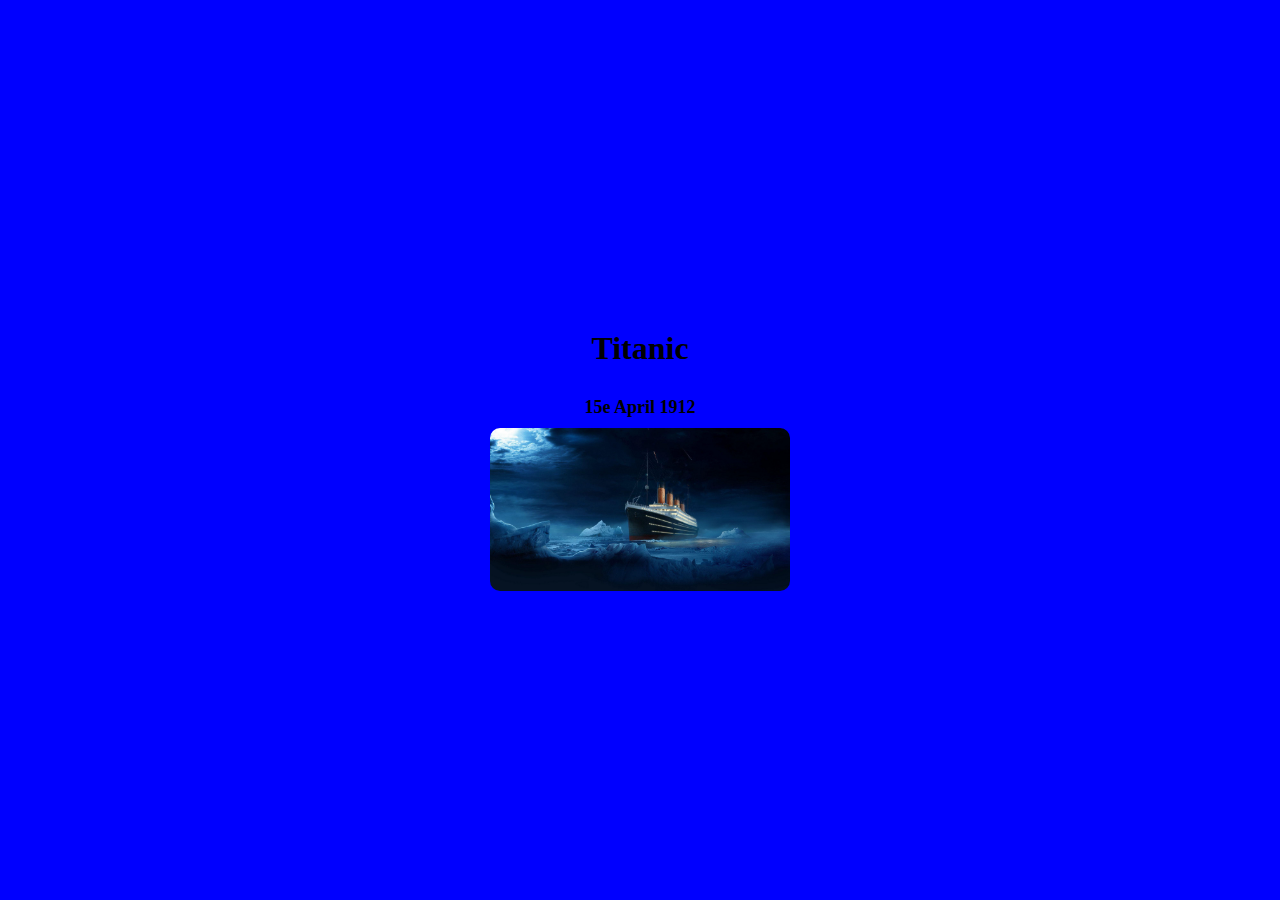
<file: index.html>
<!DOCTYPE html>
<html version="1.0">
<head>
    <meta http-equiv="Content-Type" content="text/html; charset=utf-8" />
    <title>Heddas guide till Titanic</title>
    <style>
        body {
            background-color:blue;
            font-family:'Times New Roman', Times, serif;
            display: flex;
            justify-content: center;
            align-items: center;
            flex-direction: column;
            text-align: center;
            min-height: 100vh;
            margin: 0;
        }
        h1 {
            font-size: xx-large;
            margin-bottom: 20px;
        }
        p {
            font-size: large;
            margin: 10px 0;
        }
        img {
            width: 300px;
            border-radius: 10px;
            margin: 20 px 0;
        }
        a {
            color: rgb(92, 92, 255);
            text-decoration: none;
            margin: 10px 0;

        }
        a:hover {
            text-decoration: underline;
        }
        table {
            border: 1px black solid;
            border-collapse: collapse;
            margin: 20px 0;
        }
        th, td {
            border: 1px black solid;
            padding: 10px;
        }
        th {
            background-color: aqua;
        }
    </style> 
</head>
<body>
    <h1>Titanic</h1>
    <p><strong>15e April 1912</strong></p>
    <img src="Titanic.PNG" style="width: 300px;"/>
</body>
</file>
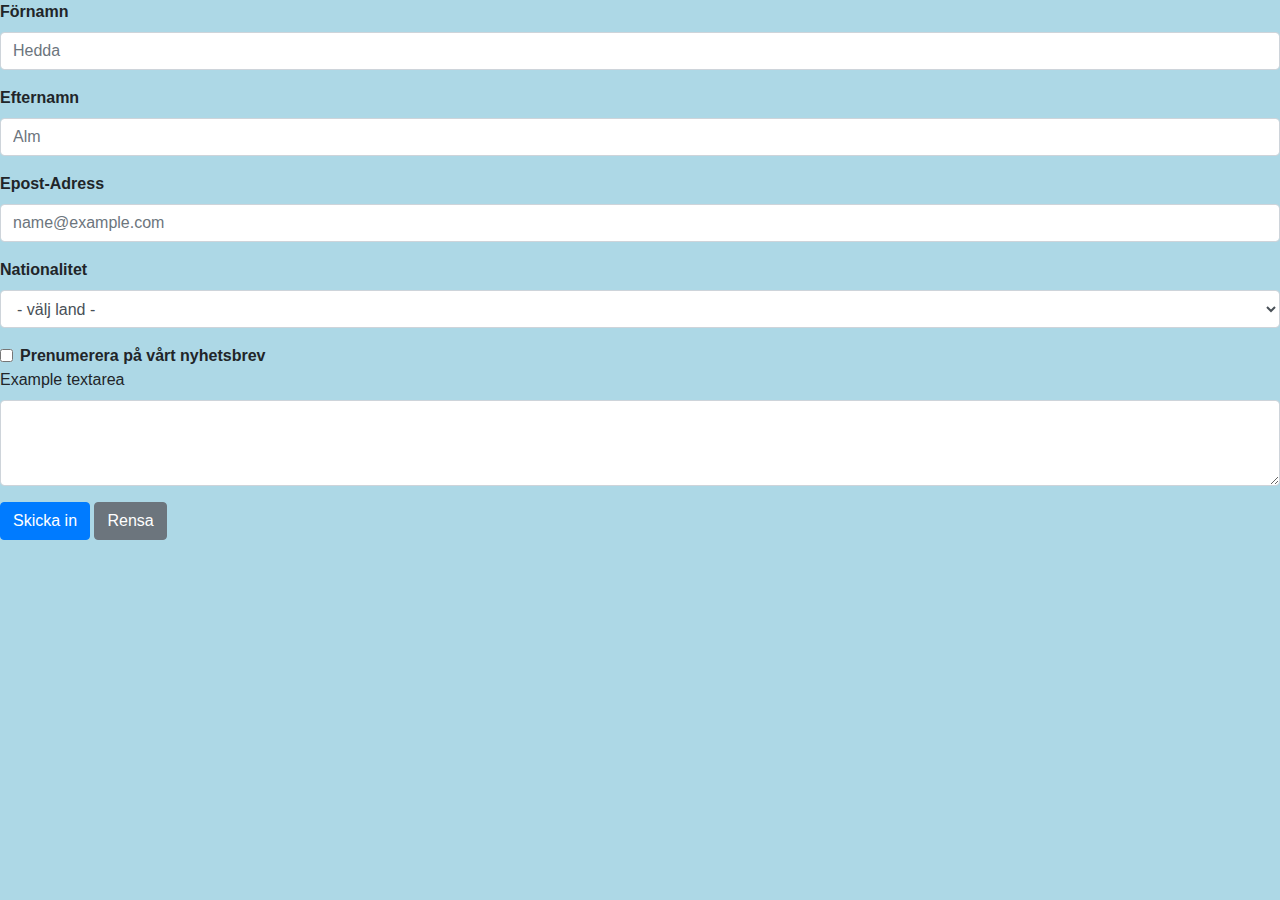
<file: formular.html>
<!doctype html>
<html lang="en">
    <head>
        <meta charset="utf-8">
        <meta name="viewport" content="width=device-width, initial-scale=1, shrink-to-fit=no">
        <script src="https://ajax.googleapis.com/ajax/libs/jquery/3.7.1/jquery.min.js"></script>
        <!-- Bootstrap CSS -->
        <link rel="stylesheet" href="https://cdn.jsdelivr.net/npm/bootstrap@4.0.0/dist/css/bootstrap.min.css" integrity="sha384-Gn5384xqQ1aoWXA+058RXPxPg6fy4IWvTNh0E263XmFcJlSAwiGgFAW/dAiS6JXm" crossorigin="anonymous">
        <title>Heddas formulär</title>
    </head>
    <body style="background-color: lightblue;">
    <form id="mats">
        <div class="form-group">
          <label for="exampleFormControlInput1"><strong>Förnamn</strong></label>
          <input type="text" class="form-control" id="exampleFormControlInput1" placeholder="Hedda">
          <span class="text-danger" id="fname-error"></span>
        </div>
        <div class="form-group">
          <label for="exampleFormControlInput2"><strong>Efternamn</strong></label>
          <input type="text" class="form-control" id="exampleFormControlInput2" placeholder="Alm">
          <span class="text-danger" id="ename-error"></span>
        </div>
        <div class="form-group">
          <label for="exampleFormControlInput3"><strong>Epost-Adress</strong></label>
          <input type="email" class="form-control" id="exampleFormControlInput3" placeholder="name@example.com">
        </div>
        <div class="form-group">
            <label for="exampleFormControlSelect3"><strong>Nationalitet</strong></label>
                <select class="form-control" id="exampleFormControlSelect1" name="nationalitet">
                    <option value=""> - välj land -</option>
                    <option value="SE">Sverige</option>
                    <option value="NO">Norge</option>
                    <option value="DK">Danmark</option>
                    <option value="FI">Finland</option>
                    <option value="IS">Island</option>
                </select>
        </div>
        <div class="form-check">
            <input type="checkbox" class="form-check-input text-center" id="newsletter" name="newsletter">
          <label class="form-check-label" for="newsletter"><strong>Prenumerera på vårt nyhetsbrev</strong></label>
        </div>
        <div class="form-group">
          <label for="exampleFormControlTextarea1">Example textarea</label>
          <textarea class="form-control" id="exampleFormControlTextarea1" rows="3"></textarea>
        </div>
        <button type="submit" class="btn btn-primary" id="submit-button">Skicka in</button>
        <button type="button" class="btn btn-secondary" id="clear-button">Rensa</button>
      </form>
      <script>
        $("#submit-button").click(function(e){
            e.preventDefault();
            $(".text-danger").hide();
            let valid = true;
            if($("#exampleFormControlInput1").val() == "")
            {
                $("#fname-error").html("Du har inte skrivit in något förnamn").fadeIn();
                valid = false;
            }
            e.preventDefault();
            if($("#exampleFormControlInput2").val() == "")
            {
                $("#ename-error").html("Du har inte skrivit in något efternamn").fadeIn();
                valid = false;

            }
            if(valid)
            {
                alert("Allt ok!");
                //$("#myForm").submit();
            }
        });
        $("#clear-button").click(function(e){
            e.preventDefault();
            $(".text-danger").hide();
            $("#exampleFormControlInput1").val("");
        })
      </script>
</html>
</file>
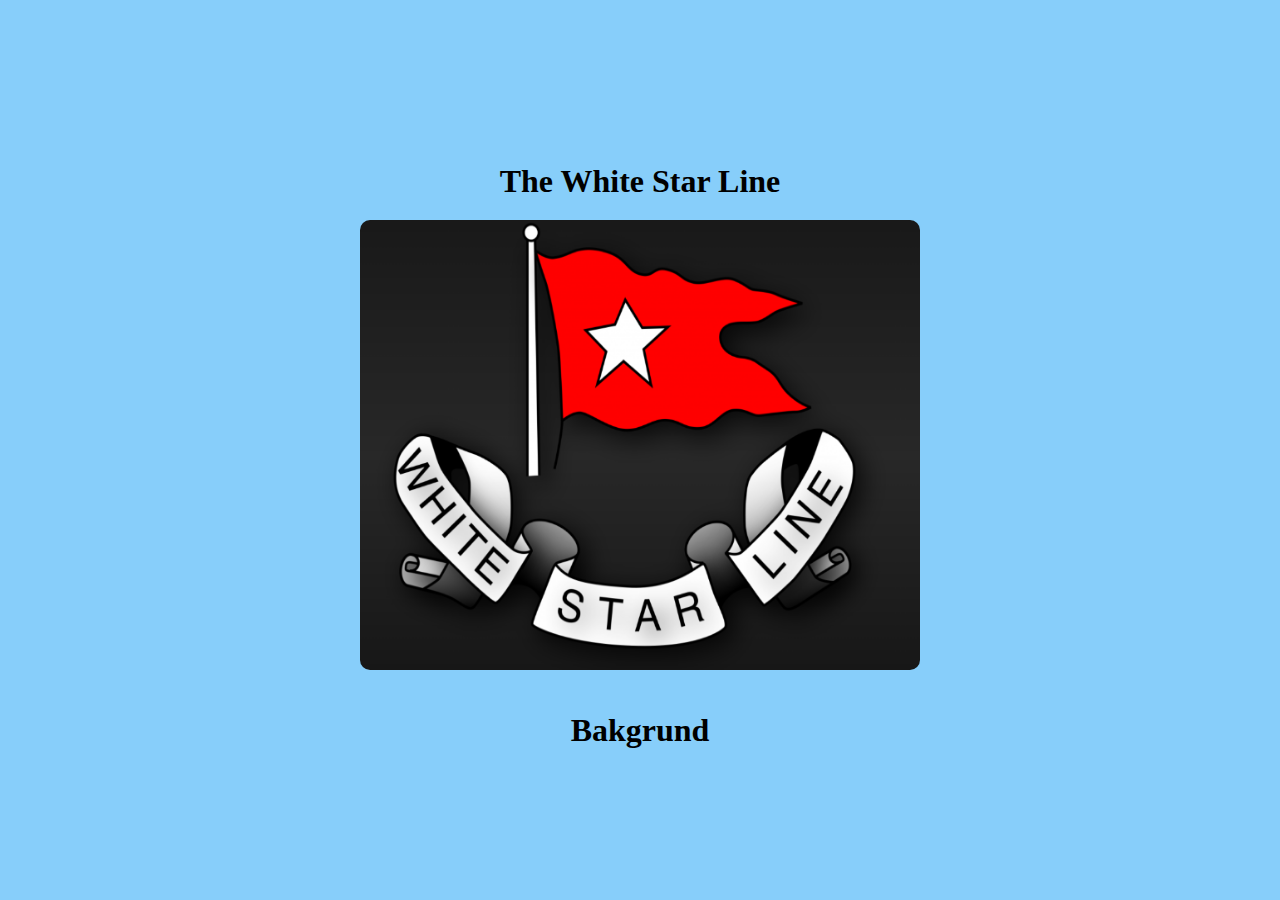
<file: luiscurez.html>
<!DOCTYPE html>
<html version="1.0">
    <head>
        <meta http-equiv="Content-Type" content="text/html; charset=utf-8" />
        <meta name="viewport" content="width=device-width, initial-scale=1.0">
        <title>Heddas guide till Titanic</title>
        <link rel="stylesheet" href="style.css">
        <body>
            <h1>The White Star Line</h1>
            <img src="WSL.PNG" style="width: 560px;"/>
            <p></p>
            <p class="heddas-text">Bakgrund</p>
        </body>
    </head>
</html>
</file>
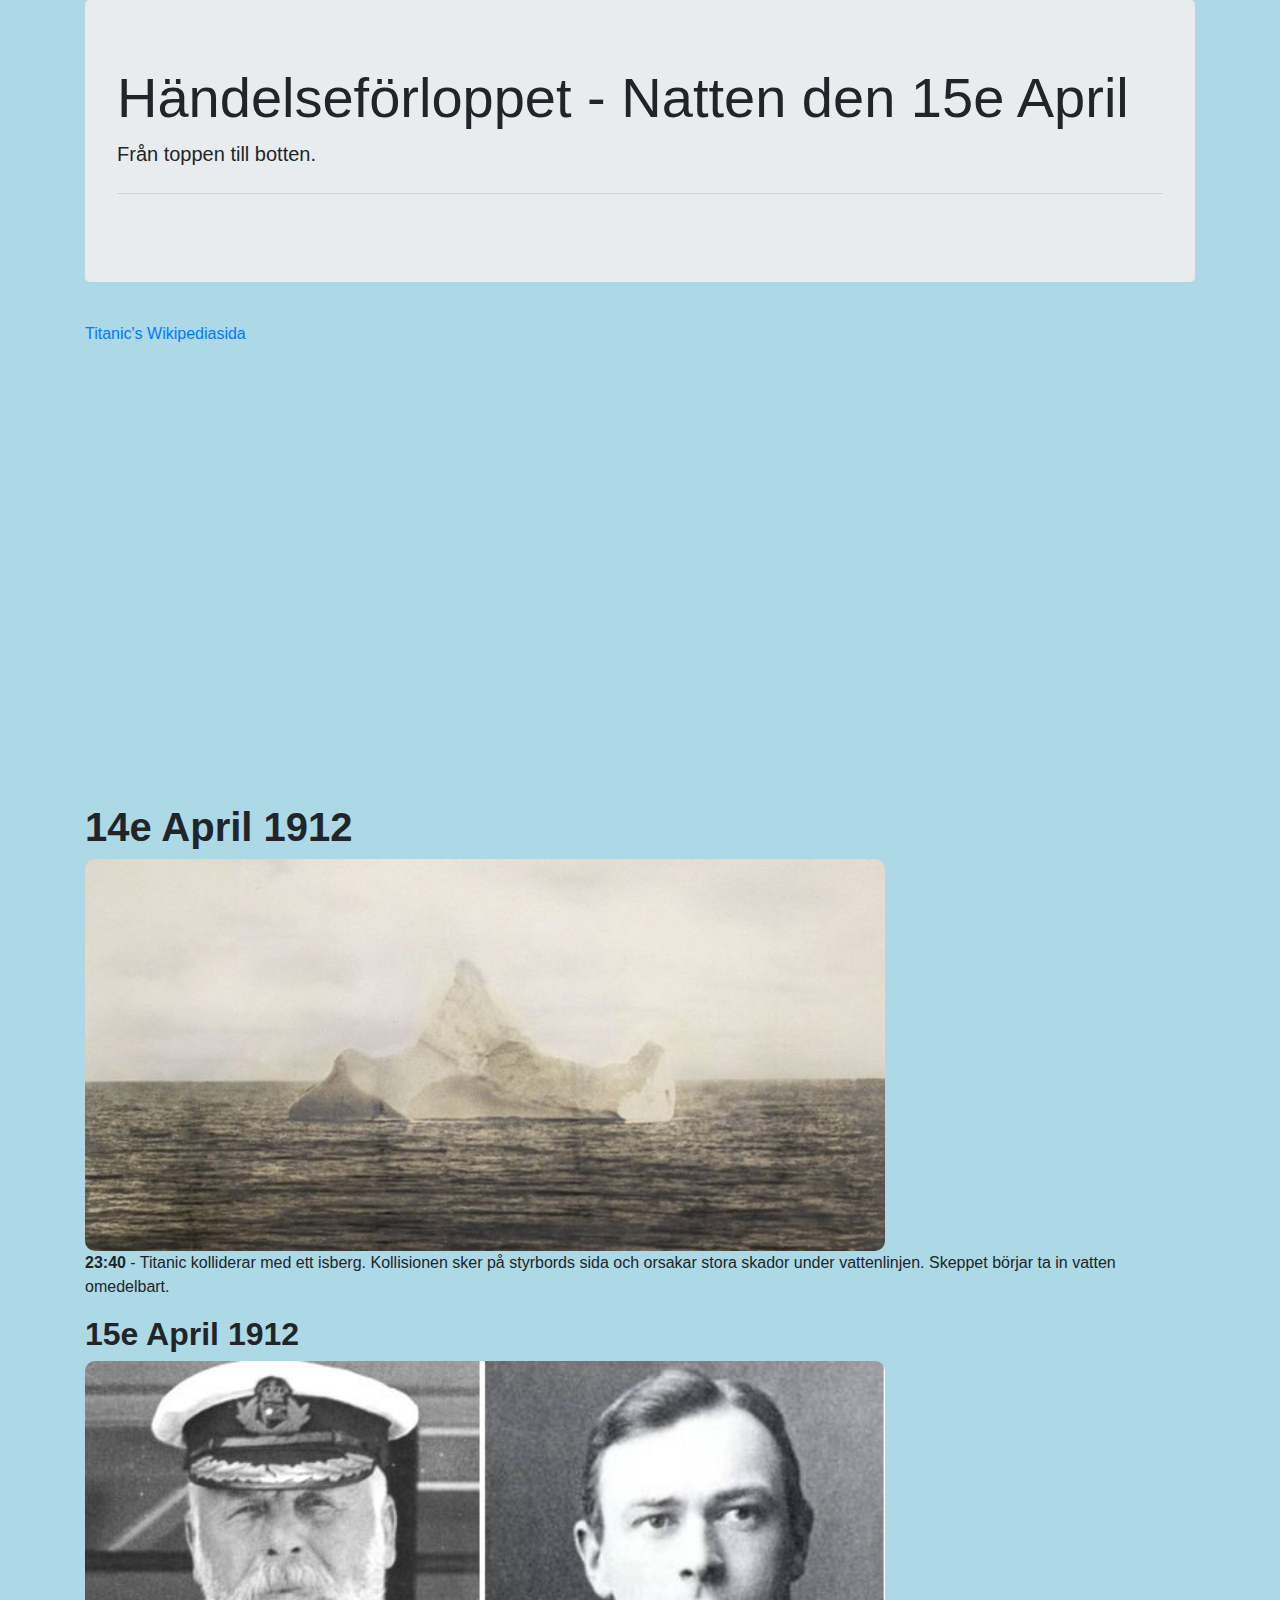
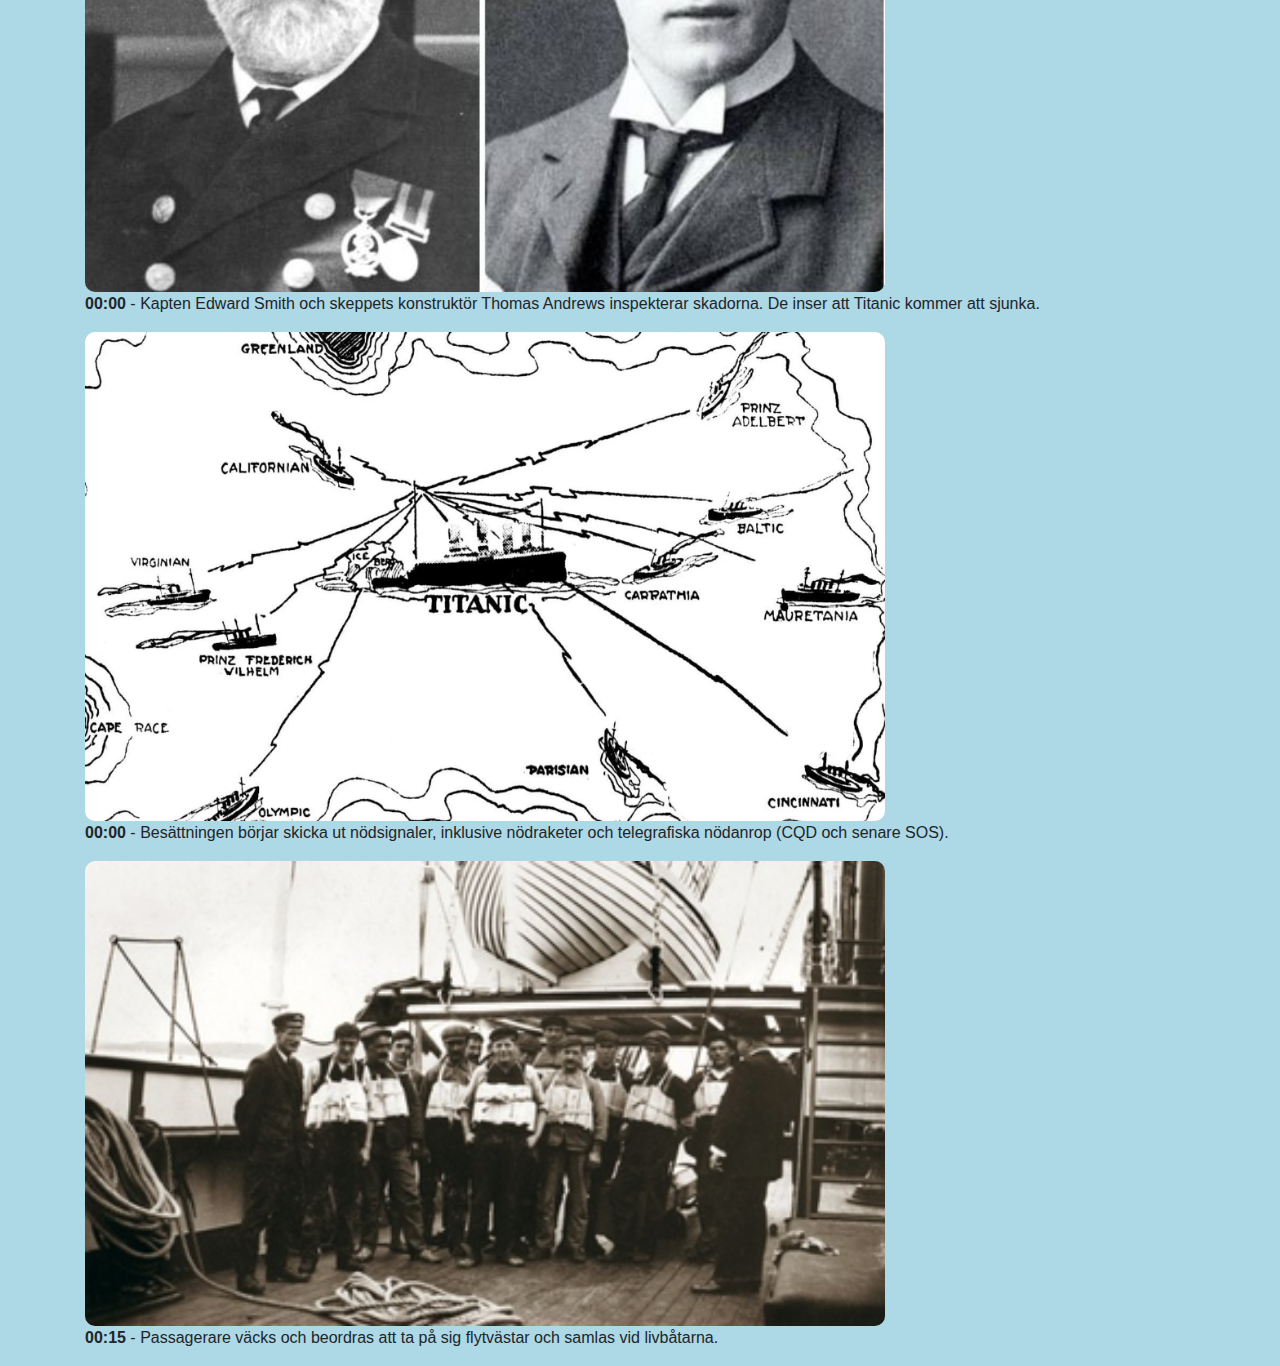
<file: slay.html>
<!DOCTYPE html>
<html version="1.0">
<head>
    <meta http-equiv="Content-Type" content="text/html; charset=utf-8" />
    <meta name="viewport" content="width=device-width, initial-scale=1.0">
    <title>Heddas guide till Titanic</title>
    <link rel="stylesheet" href="https://cdn.jsdelivr.net/npm/bootstrap@4.0.0/dist/css/bootstrap.min.css" integrity="sha384-Gn5384xqQ1aoWXA+058RXPxPg6fy4IWvTNh0E263XmFcJlSAwiGgFAW/dAiS6JXm" crossorigin="anonymous">
    <style>
        img {
    width: 800px;
    height: 450px;
    border-radius: 10px;
    margin: 20 px 0;
}
    </style>
</head>
<body style="background-color: lightblue;">
    <div class="container">
        <div class="row">
            <div class="col">
                <div class="jumbotron mb-3">
                    <h1 class="display-4">Händelseförloppet - Natten den 15e April</h1>
                    <p class="lead">Från toppen till botten.</p>
                    <hr class="my-4">
                    <p class="lead">
                    </p>
                </div>
            </div>
        </div>
        </br>
        <a href="https://sv.wikipedia.org/wiki/RMS_Titanic" target="_blank">Titanic's Wikipediasida</a>
        </br>
        <iframe width="800" height="450" src="https://www.youtube.com/embed/FSGeskFzE0s?si=V5Pcj3XFD98b9X0a" title="YouTube video player" frameborder="0" allow="accelerometer; autoplay; clipboard-write; encrypted-media; gyroscope; picture-in-picture; web-share" referrerpolicy="strict-origin-when-cross-origin" allowfullscreen></iframe>
        <div class="row">
            <div class="col">
                <h1><strong>14e April 1912</strong></h1>
                <img src="ettIsberg.PNG" class="img-fluid mb3"/>
                <p><strong>23:40</strong> - Titanic kolliderar med ett isberg. Kollisionen sker på styrbords sida och orsakar stora skador under vattenlinjen. Skeppet börjar ta in vatten omedelbart.</p>
            </div>
        </div>
        <div class="row">
            <div class="col">
                <h2><strong>15e April 1912</strong></h2>
                <img src="tompaochsmittan.PNG" class="img-fluid mb3"/>
                <p><strong>00:00</strong> - Kapten Edward Smith och skeppets konstruktör Thomas Andrews inspekterar skadorna. De inser att Titanic kommer att sjunka.</p>
            </div>
        </div>
        <div class="row">
            <div class="col">
                <img src="telepati.PNG" class="img-fluid mb3"/>
                <p><strong>00:00</strong> - Besättningen börjar skicka ut nödsignaler, inklusive nödraketer och telegrafiska nödanrop (CQD och senare SOS).</p>
            </div>
        </div>
        <div class="row">
            <div class="col">
                <img src="flytväst.PNG" class="img-fluid mb3"/>
                <p><strong>00:15</strong> - Passagerare väcks och beordras att ta på sig flytvästar och samlas vid livbåtarna.</p>
            </div>
        </div>
    </div>
    
</body>
</file>
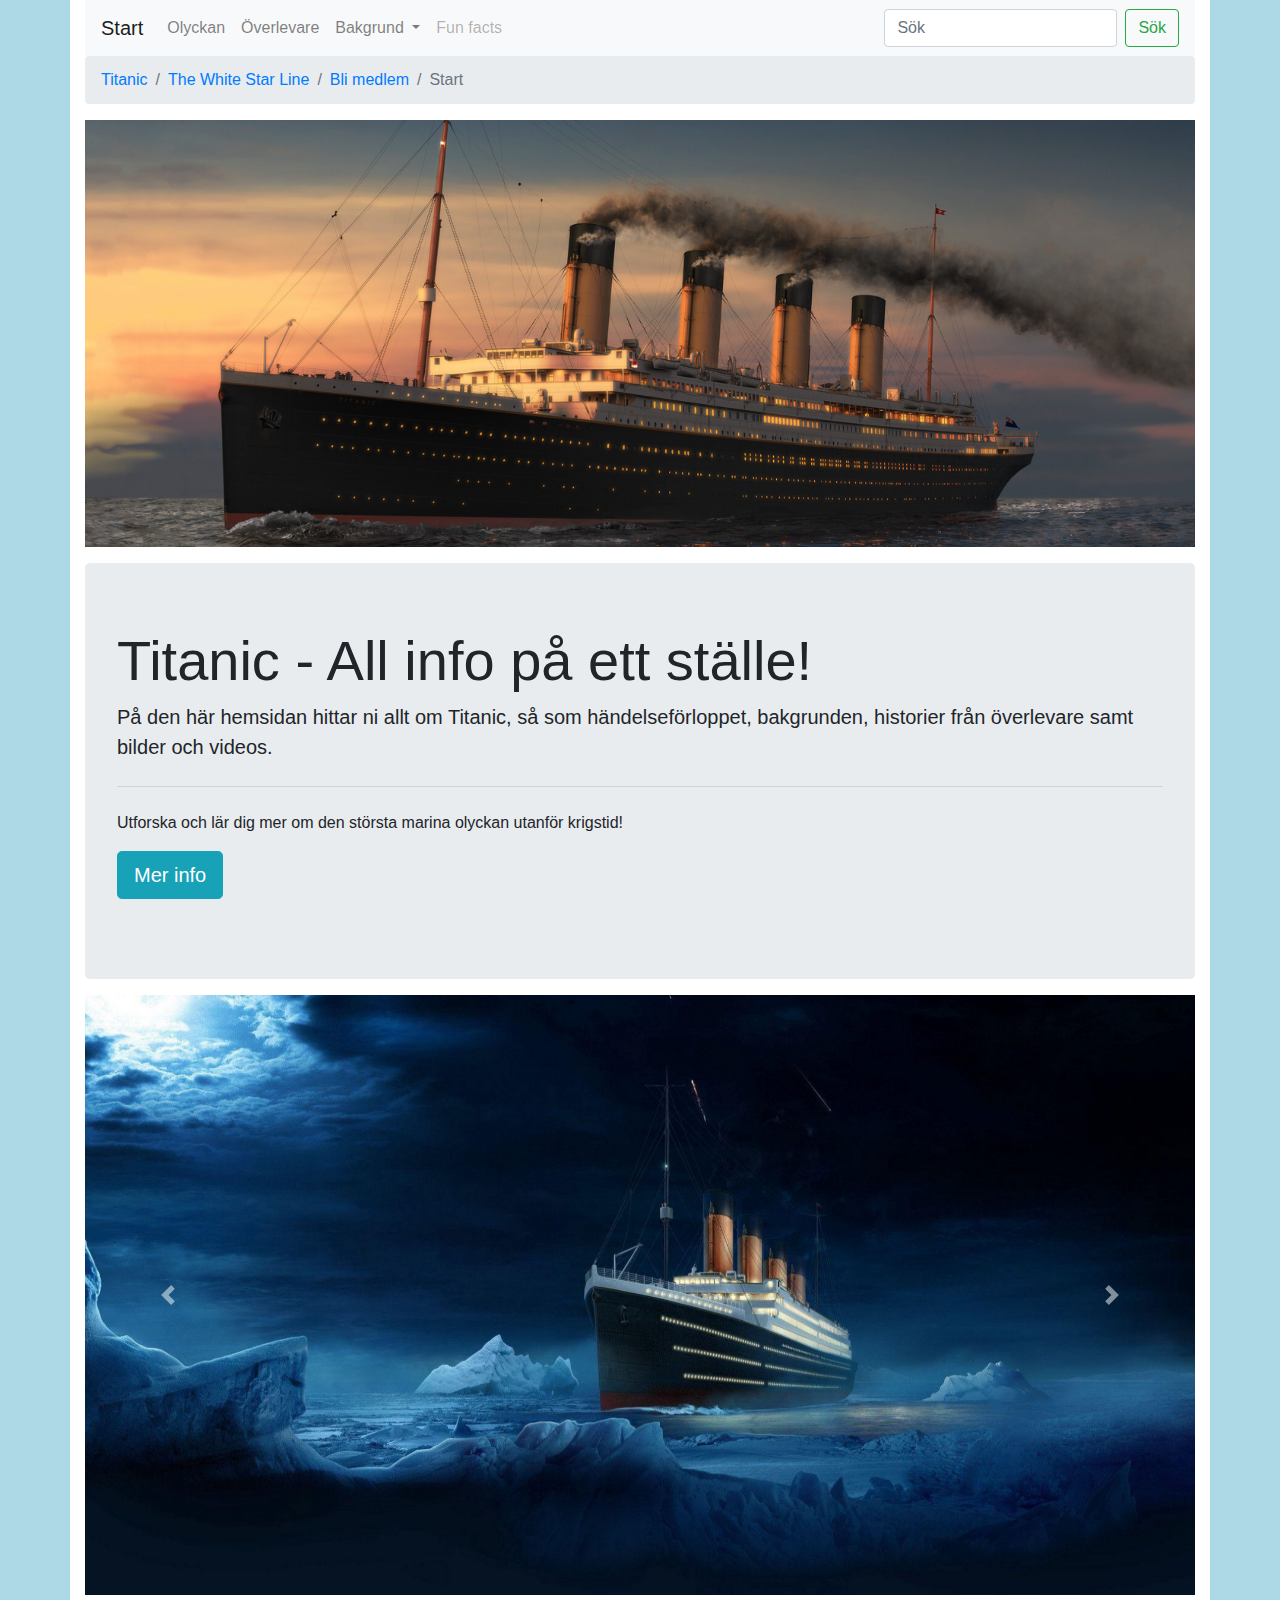
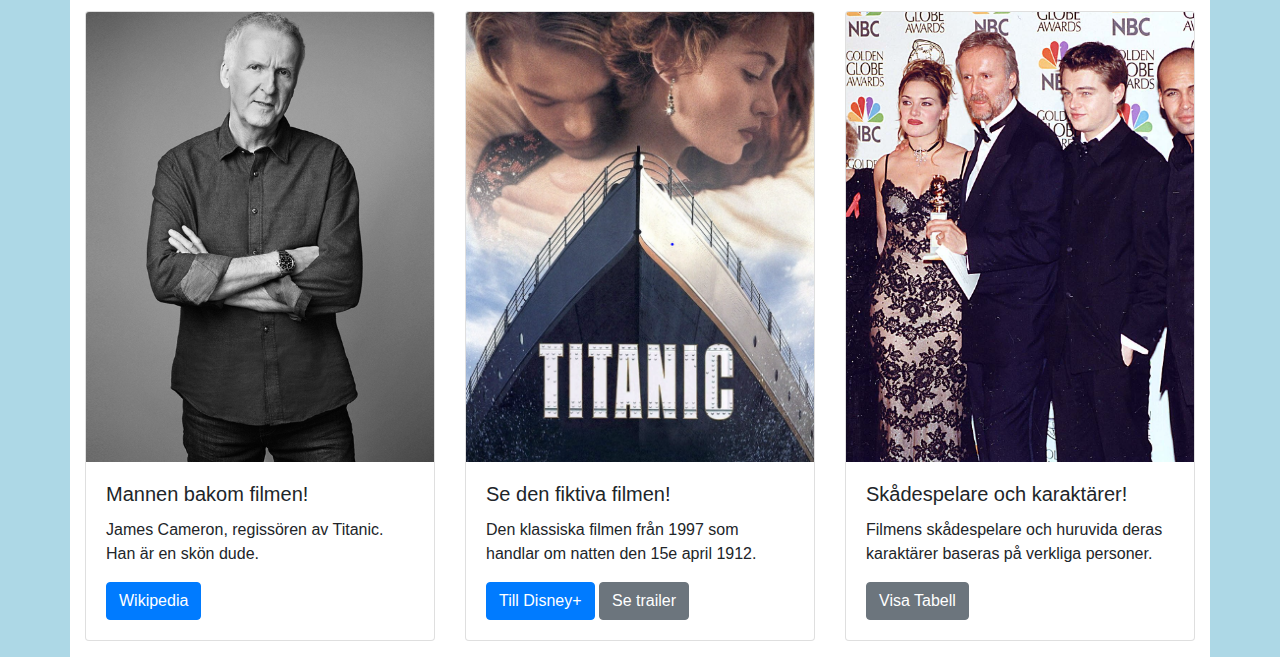
<file: slayBootstrap.html>
<!doctype html>
<html lang="en">
  <head>
    <!-- Required meta tags -->
    <meta charset="utf-8">
    <meta name="viewport" content="width=device-width, initial-scale=1, shrink-to-fit=no">
    <!-- Bootstrap CSS -->
    <link rel="stylesheet" href="https://cdn.jsdelivr.net/npm/bootstrap@4.0.0/dist/css/bootstrap.min.css" integrity="sha384-Gn5384xqQ1aoWXA+058RXPxPg6fy4IWvTNh0E263XmFcJlSAwiGgFAW/dAiS6JXm" crossorigin="anonymous">
    <!--FontAwesome-->
    <link rel="stylesheet" href="https://cdnjs.cloudflare.com/ajax/libs/font-awesome/6.5.2/css/all.min.css" integrity="sha512-SnH5WK+bZxgPHs44uWIX+LLJAJ9/2PkPKZ5QiAj6Ta86w+fsb2TkcmfRyVX3pBnMFcV7oQPJkl9QevSCWr3W6A==" crossorigin="anonymous" referrerpolicy="no-referrer" />
    <title>Heddas Titanic guide!</title>
    <style>
        .card-img-top {
            height: 450px; 
            object-fit: cover;
        }
    </style>
      <style>
        .carousel-item img {
            height: 600px; 
            object-fit: cover;
            width: 100%;
        }
    </style>
  </head>
  <body style="background-color: lightblue;">
    <div class="container" style="background-color: white;">
        <nav class="navbar navbar-expand-lg navbar-light bg-light">
            <a class="navbar-brand" href="#">Start</a>
            <button class="navbar-toggler" type="button" data-toggle="collapse" data-target="#navbarSupportedContent" aria-controls="navbarSupportedContent" aria-expanded="false" aria-label="Toggle navigation">
              <span class="navbar-toggler-icon"></span>
            </button>
          
            <div class="collapse navbar-collapse" id="navbarSupportedContent">
              <ul class="navbar-nav mr-auto">
                <li class="nav-item active">
                    <li class="breadcrumb-item"><a href="slay.html"></a></li>
                    <a class="nav-link" href="slay.html">Olyckan <span class="sr-only">(current)</span></a>
                </li>
                <li class="nav-item">
                  <a class="nav-link" href="#">Överlevare</a>
                </li>
                <li class="nav-item dropdown">
                  <a class="nav-link dropdown-toggle" href="#" id="navbarDropdown" role="button" data-toggle="dropdown" aria-haspopup="true" aria-expanded="false">
                    Bakgrund
                  </a>
                  <div class="dropdown-menu" aria-labelledby="navbarDropdown">
                    <a class="dropdown-item" href="#">The White Star Line</a>
                    <a class="dropdown-item" href="#">Systerskepp</a>
                    <div class="dropdown-divider"></div>
                    <a class="dropdown-item" href="#">Bygget av Titanic</a>
                  </div>
                </li>
                <li class="nav-item">
                  <a class="nav-link disabled" href="#">Fun facts</a>
                </li>
              </ul>
              <form class="form-inline my-2 my-lg-0">
                <input class="form-control mr-sm-2" type="search" placeholder="Sök" aria-label="Search">
                <button class="btn btn-outline-success my-2 my-sm-0" type="submit">Sök</button>
              </form>
            </div>
          </nav>
        <div class="row">
            <div class="col">
                <nav aria-label="breadcrumb">
                    <ol class="breadcrumb">
                    <li class="breadcrumb-item"><a href="slay.html">Titanic</a></li>
                    <li class="breadcrumb-item"><a href="luiscurez.html">The White Star Line</a></li>
                    <li class="breadcrumb-item"><a href="formular.html">Bli medlem</a></li>
                    <li class="breadcrumb-item active" aria-current="page">Start</li>
                    </ol>
                </nav>
            </div>
        </div>
        <div class="row">
            <div class="col">
                <img src="finatittan.PNG" class="img-fluid mb-3"/>
            </div>
        </div>
        <div class="row">
            <div class="col">
                <div class="jumbotron mb-3">
                    <h1 class="display-4">Titanic - All info på ett ställe!</h1>
                    <p class="lead">På den här hemsidan hittar ni allt om Titanic, så som händelseförloppet, bakgrunden, historier från överlevare samt bilder och videos.</p>
                    <hr class="my-4">
                    <p>Utforska och lär dig mer om den största marina olyckan utanför krigstid!</p>
                    <p class="lead">
                    <a class="btn btn-info btn-lg" href="#" role="button" data-toggle="modal" data-target="#heddas-modal">Mer info <i class="fas fa-info-circle"></i></a>
                    </p>
                </div>
            </div>
        </div>
        <div class="row">
            <div class="col">
                <div id="carouselExampleControls" class="carousel slide" data-ride="carousel">
                    <div class="carousel-inner">
                        <div class="carousel-item active">
                            <img class="d-block img-fluid" src="Titanic.PNG" alt="First slide">
                        </div>
                        <div class="carousel-item">
                            <img class="d-block img-fluid" src="tanita.PNG" alt="Second slide">
                        </div>
                        <div class="carousel-item">
                            <img class="d-block img-fluid" src="fettsorg.PNG" alt="Third slide">
                        </div>
                    </div>
                    <a class="carousel-control-prev" href="#carouselExampleControls" role="button" data-slide="prev">
                        <span class="carousel-control-prev-icon" aria-hidden="true"></span>
                        <span class="sr-only">Previous</span>
                    </a>
                    <a class="carousel-control-next" href="#carouselExampleControls" role="button" data-slide="next">
                        <span class="carousel-control-next-icon" aria-hidden="true"></span>
                        <span class="sr-only">Next</span>
                    </a>
                </div>
            </div>
        </div>
        <div class="row">    
            <div class="col-sm-12 col-lg-4 mt-3 mb-3 d-flex align-items-stretch">
                <div class="card">
                    <img class="card-img-top" src="james.PNG" alt="Card image cap">
                    <div class="card-body">
                        <h5 class="card-title">Mannen bakom filmen!</h5>
                        <p class="card-text">James Cameron, regissören av Titanic. Han är en skön dude.</p>
                        <a href="https://sv.wikipedia.org/wiki/James_Cameron" target="_blank" class="btn btn-primary">Wikipedia <i class="fab fa-wikipedia-w" aria-hidden="true"></i></a>
                    </div>
                </div>
            </div>
            <div class="col-sm-12 col-lg-4 mt-3 mb-3 d-flex align-items-stretch">
                <div class="card">
                    <img class="card-img-top" src="jackro.PNG" alt="Card image cap">
                    <div class="card-body">
                        <h5 class="card-title">Se den fiktiva filmen!</h5>
                        <p class="card-text">Den klassiska filmen från 1997 som handlar om natten den 15e april 1912.</p>
                        <a href="https://www.disneyplus.com/sv-se/movies/titanic/1vXLGiOUqEP9" target="_blank" class="btn btn-primary">Till Disney+</a>
                        <button type="button" class="btn btn-secondary" data-toggle="modal" data-target="#exampleModal">
                          Se trailer <i class="fa-solid fa-film"></i>
                        </button>
                    </div>
                </div>
            </div>
            <div class="col-sm-12 col-lg-4 mt-3 mb-3 d-flex align-items-stretch">
                <div class="card">
                    <img class="card-img-top" src="gänget.PNG" alt="Card image cap">
                    <div class="card-body">
                        <h5 class="card-title">Skådespelare och karaktärer!</h5>
                        <p class="card-text">Filmens skådespelare och huruvida deras karaktärer baseras på verkliga personer.</p>
                        <button type="button" class="btn btn-secondary" data-toggle="modal" data-target="#visaTabell">Visa Tabell</button>
                    </div>
                </div>
            </div>
        </div> 
    </div>
</div>
<div class="modal fade" id="visaTabell" tabindex="-1" role="dialog" aria-labelledby="visaTabell" aria-hidden="true">
    <div class="modal-dialog modal-lg" role="document">
        <div class="modal-content">
            <div class="modal-header">
                <h5 class="modal-title" id="actorsTableModalLabel">Skådespelare och Karaktärer</h5>
                <button type="button" class="close" data-dismiss="modal" aria-label="Close">
                <span aria-hidden="true">&times;</span>
                </button>
            </div>
            <div class="modal-body">
                <table class="table table-striped table-bordered table-hover table-sm" id="actorTabell">
                    <thead class="thead-light">
                    <tr>
                        <th scope="col">Namn</th>
                        <th scope="col">Karaktär</th>
                        <th scope="col">Överlever karaktären</th>
                        <th scope="col">Hemstad</th>
                        <th scope="col">Porträtterad ålder</th>
                        <th scope="col">Verklig ålder</th>
                    </tr>
                    </thead>
                    <tbody>
                    <tr>
                        <th scope="row">Leonardo DiCaprio</th>
                        <td>Jack Dawson</td>
                        <td>Nej</td>
                        <td>Los Angeles, USA</td>
                        <td>20</td>
                        <td>23</td>
                    </tr>
                    <tr>
                        <th scope="row">Kate Winslet</th>
                        <td>Rose DeWitt Bukater</td>
                        <td>Ja</td>
                        <td>Berkshire, England</td>
                        <td>17</td>
                        <td>22</td>
                    </tr>
                    <tr>
                        <th scope="row">Billy Zane</th>
                        <td>Caledon Hockley</td>
                        <td>Ja</td>
                        <td>Chicago, USA</td>
                        <td>30</td>
                        <td>31</td>
                    </tr>
                    <tr>
                        <th scope="row">Gloria Stuart</th>
                        <td>Old Rose</td>
                        <td>Tror inte det?</td>
                        <td>Santa Monica, USA</td>
                        <td>101</td>
                        <td>87</td>
                    </tr>
                    <tr>
                        <th scope="row">Bernard Hill</th>
                        <td>Captain Smith</td>
                        <td>Nej</td>
                        <td>Manchester, England</td>
                        <td>62</td>
                        <td>53</td>
                    </tr>
                    <tr>
                        <th scope="row">Kathy Bates</th>
                        <td>Molly Brown</td>
                        <td>Ja</td>
                        <td>Memphis, USA</td>
                        <td>45</td>
                        <td>49</td>
                    </tr>
                    <tr>
                        <th scope="row">Victor Garber</th>
                        <td>Thomas Andrews</td>
                        <td>Nej</td>
                        <td>Ontario, Canada</td>
                        <td>39</td>
                        <td>49</td>
                    </tr>
                    <tr>
                        <th scope="row">Ioan Gruffudd</th>
                        <td>Harold Lowe</td>
                        <td>Ja</td>
                        <td>Aberdare, Wales</td>
                        <td>29</td>
                        <td>24</td>
                    </tr>
                    <tr>
                        <th scope="row">Jonathan hyde</th>
                        <td>J. Bruce Ismay</td>
                        <td>Ja</td>
                        <td>Brisbane, Australia</td>
                        <td>50</td>
                        <td>49</td>
                    </tr>
                    <tr>
                        <th scope="row">David Warner</th>
                        <td>Spicer Lovejoy</td>
                        <td>Nej</td>
                        <td>Manchester, England</td>
                        <td>56</td>
                        <td>56</td>
                    </tr>
                    <tr>
                        <th scope="row">Frances Fisher</th>
                        <td>Ruth DeWitt Bukater</td>
                        <td>Ja</td>
                        <td>Texas, USA</td>
                        <td>52</td>
                        <td>45</td>
                    </tr>
                    <tr>
                        <th scope="row">Danny Nucci</th>
                        <td>Fabrizio de Rossi</td>
                        <td>Nej</td>
                        <td>Klagenfurt, Austria</td>
                        <td>22</td>
                        <td>29</td>
                    </tr>
                    <tr>
                        <th scope="row">Jason Berry</th>
                        <td>Tommy Ryan</td>
                        <td>Nej</td>
                        <td>Dublin, Ireland</td>
                        <td>23</td>
                        <td>25</td>
                    </tr>
                    <tr>
                        <th scope="row">Liam Tuohy</th>
                        <td>Chief Baker Charles Joughin</td>
                        <td>Ja</td>
                        <td>Dublin, Ireland</td>
                        <td>33</td>
                        <td>50</td>
                    </tr>
                    <tr>
                        <th scope="row">Jonathan Evans-Jones</th>
                        <td>Wallace Hartley</td>
                        <td>Nej</td>
                        <td>Wales, Great Britain</td>
                        <td>33</td>
                        <td>30</td>
                    </tr>
                    </tbody>
                </table>
            </div>
            <div class="modal-footer">
                <button type="button" class="btn btn-secondary" data-dismiss="modal">Stäng <i class="fas fa-window-close"></i></button>
        </div>  
        </div>   
    </div>
</div>
<div class="modal fade" id="heddas-modal" tabindex="-1" role="dialog" aria-labelledby="exampleModalLabel" aria-hidden="true">
    <div class="modal-dialog" role="document">
      <div class="modal-content">
        <div class="modal-header">
          <h5 class="modal-title" id="exampleModalLabel">Mer om Titanic</h5>
          <button type="button" class="close" data-dismiss="modal" aria-label="Close">
            <span aria-hidden="true">&times;</span>
          </button>
        </div>
        <div class="modal-body">
          <img src="fettsorg.PNG" class="img-fluid"/>
          <p>Tidigt morgonen den 15 april sjönk Titanic, och över 1,500 av de cirka 2,224 personerna ombord omkom i katastrofen. Bristen på tillräckligt många livbåtar och den kaotiska evakueringen bidrog till det höga antalet dödsfall. Titanic-katastrofen chockerade världen och ledde till omfattande förändringar i sjösäkerhetsföreskrifter, inklusive krav på fler livbåtar och förbättrade nödsignaler. Minnet av Titanic lever vidare som en av de mest tragiska och lärorika händelserna i sjöfartens historia.</p>
        </div>
        <div class="modal-footer">
          <button type="button" class="btn btn-secondary" data-dismiss="modal">Close</button>
        </div>
      </div>
    </div>
  </div>
  <div class="modal fade" id="exampleModal">
    <div class="modal-dialog modal-lg">
      <div class="modal-content">
      
        <!-- Modal Header -->
        <div class="modal-header">
          <h5 class="modal-title" id="exampleModalLabel">YouTube Video</h5>
          <button type="button" class="close" data-dismiss="modal">&times;</button>
        </div>
        
        <!-- Modal body -->
        <div class="modal-body">
            <div class="embed-responsive embed-responsive-16by9">
                <iframe width="560" height="315" src="https://www.youtube.com/embed/b0KYvGa_nN8?si=QWlpHJoav8RKyZfL" title="YouTube video player" frameborder="0" allow="accelerometer; autoplay; clipboard-write; encrypted-media; gyroscope; picture-in-picture; web-share" referrerpolicy="strict-origin-when-cross-origin" allowfullscreen></iframe>
              </div>
        </div>
        
        <!-- Modal footer -->
        <div class="modal-footer">
          <button type="button" class="btn btn-secondary" data-dismiss="modal">Close <i class="fas fa-window-close"></i></button>
        </div>
        
      </div>
    </div>
  </div>
    <!-- Optional JavaScript -->

    <!-- jQuery first, then Popper.js, then Bootstrap JS -->
    <script src="https://code.jquery.com/jquery-3.2.1.slim.min.js" integrity="sha384-KJ3o2DKtIkvYIK3UENzmM7KCkRr/rE9/Qpg6aAZGJwFDMVNA/GpGFF93hXpG5KkN" crossorigin="anonymous"></script>
    <script src="https://cdn.jsdelivr.net/npm/popper.js@1.12.9/dist/umd/popper.min.js" integrity="sha384-ApNbgh9B+Y1QKtv3Rn7W3mgPxhU9K/ScQsAP7hUibX39j7fakFPskvXusvfa0b4Q" crossorigin="anonymous"></script>
    <script src="https://cdn.jsdelivr.net/npm/bootstrap@4.0.0/dist/js/bootstrap.min.js" integrity="sha384-JZR6Spejh4U02d8jOt6vLEHfe/JQGiRRSQQxSfFWpi1MquVdAyjUar5+76PVCmYl" crossorigin="anonymous"></script>
        <!--DataTables.JS-->
        <link rel="stylesheet" href="https://cdn.datatables.net/2.0.8/css/dataTables.dataTables.css" />
        <script src="https://cdn.datatables.net/2.0.8/js/dataTables.js"></script>
    <script>
        $(document).ready( function () {
            $('#actorTabell').DataTable();
        } );
    </script>
</body>
</html>
</file>
<file: style.css>
body {
    background-color:lightskyblue;
    font-family:'Times New Roman', Times, serif;
    display: flex;
    justify-content: center;
    align-items: center;
    flex-direction: column;
    text-align: center;
    min-height: 100vh;
    margin: 0;
}
h1 {
    font-size: xxxx-large;
    margin-bottom: 20px;
}
.heddas-text {
    font-size: xx-large;
    margin: 10px 0;
    font-weight: bolder;
}
img {
    width: 800px;
    height: 450px;
    border-radius: 10px;
    margin: 20 px 0;
}
a {
    color: rgb(92, 92, 255);
    text-decoration: none;
    margin: 10px 0;

}
a:hover {
    text-decoration: underline;
}
table {
    border: 1px black solid;
    border-collapse: collapse;
    margin: 20px 0;
}
th, td {
    border: 1px black solid;
    padding: 10px;
}
th {
    background-color: aqua;
}
</file>
